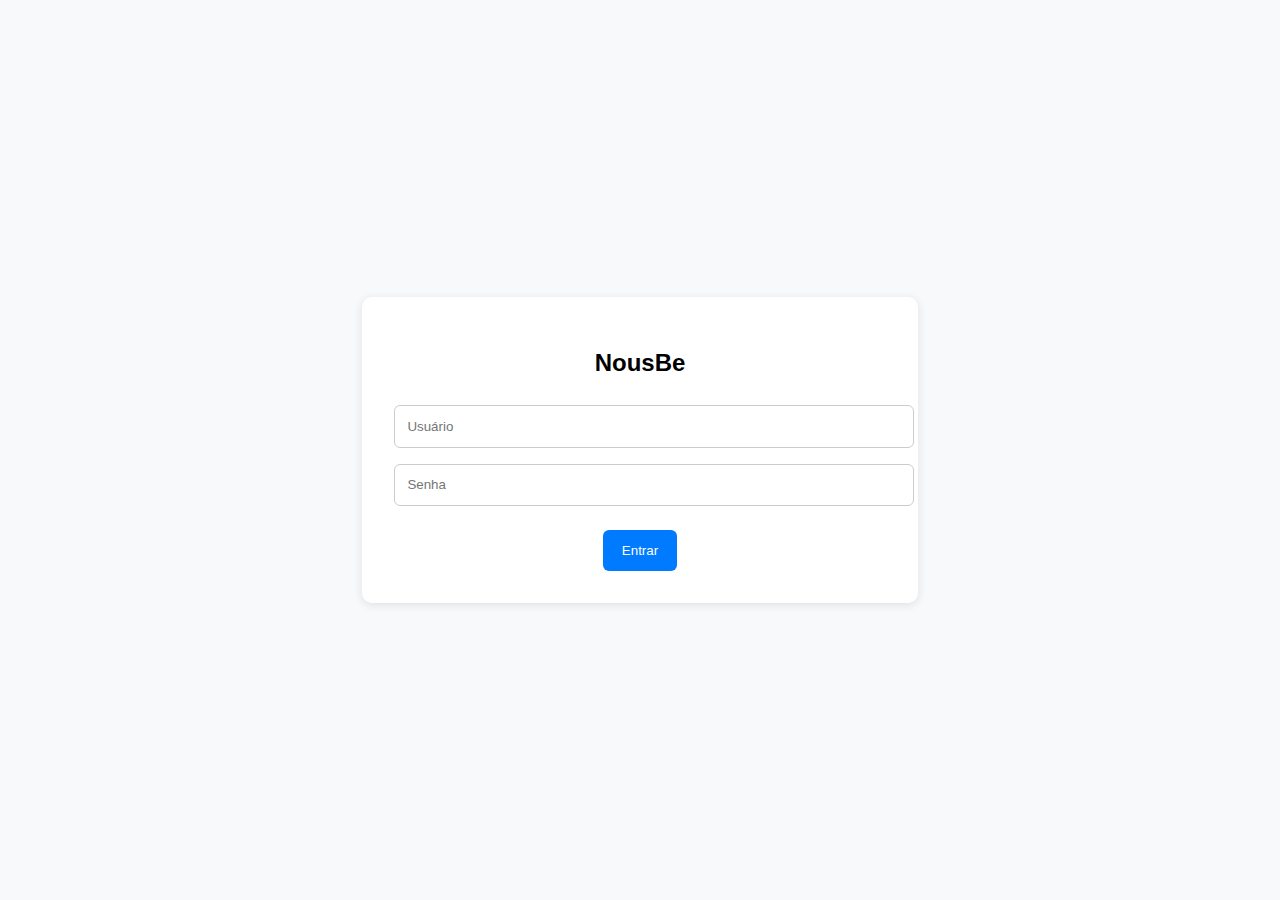
<file: templates/index.html>
<!DOCTYPE html>
<html lang="pt-BR">
<head>
  <meta charset="UTF-8">
  <title>NousBe - MVP</title>
  <style>
    body {
      margin: 0;
      font-family: Arial, sans-serif;
      background-color: #f8f9fa;
    }
    .login-container, .app-container {
      display: none;
      height: 100vh;
      justify-content: center;
      align-items: center;
      flex-direction: column;
    }
    .login-container.active, .app-container.active {
      display: flex;
    }
    .card {
      background: white;
      padding: 2rem;
      border-radius: 10px;
      box-shadow: 0 2px 10px rgba(0,0,0,0.1);
      text-align: center;
    }
    .input-field {
      width: 100%;
      padding: 0.8rem;
      margin: 0.5rem 0;
      border: 1px solid #ccc;
      border-radius: 6px;
    }
    .btn {
      padding: 0.8rem 1.2rem;
      background: #007bff;
      color: white;
      border: none;
      border-radius: 6px;
      cursor: pointer;
      margin-top: 1rem;
    }
    .app-layout {
      display: flex;
      height: 100vh;
    }
    .sidebar {
      width: 220px;
      background: #343a40;
      color: white;
      padding: 1rem;
    }
    .sidebar h2 {
      margin: 0 0 1rem;
      font-size: 18px;
    }
    .sidebar a {
      display: block;
      color: white;
      text-decoration: none;
      padding: 0.5rem 0;
      transition: background 0.2s;
    }
    .sidebar a:hover {
      background: #495057;
    }
    .main-content {
      flex: 1;
      padding: 2rem;
    }
  </style>
</head>
<body>

  <!-- Tela de Login -->
  <div class="login-container active" id="loginScreen">
    <div class="card">
      <h2>NousBe</h2>
      <input type="text" class="input-field" placeholder="Usuário" id="username">
      <input type="password" class="input-field" placeholder="Senha" id="password">
      <button class="btn" onclick="login()">Entrar</button>
    </div>
  </div>

  <!-- App -->
  <div class="app-container" id="appScreen">
    <div class="app-layout">
      <div class="sidebar">
        <h2>NousBe</h2>
        <a href="#" onclick="showContent('dashboard')">📊 Dashboard</a>
        <a href="#" onclick="showContent('clientes')">👩 Clientes</a>
        <a href="#" onclick="showContent('agenda')">📅 Agenda</a>
        <a href="#" onclick="showContent('caixa')">💰 Caixa</a>
        <a href="#" onclick="showContent('campanhas')">📢 Campanhas</a>
        <a href="#" onclick="showContent('config')">⚙ Configurações</a>
        <a href="#" onclick="logout()">🚪 Sair</a>
      </div>
      <div class="main-content" id="mainContent">
        <h2>Bem-vinda ao NousBe</h2>
        <p>Selecione uma opção no menu ao lado.</p>
      </div>
    </div>
  </div>

  <script>
    function login() {
      const user = document.getElementById("username").value;
      const pass = document.getElementById("password").value;
      if(user && pass) {
        document.getElementById("loginScreen").classList.remove("active");
        document.getElementById("appScreen").classList.add("active");
      } else {
        alert("Digite usuário e senha!");
      }
    }
    function logout() {
      document.getElementById("appScreen").classList.remove("active");
      document.getElementById("loginScreen").classList.add("active");
    }
    function showContent(section) {
      const content = {
        dashboard: "<h2>📊 Dashboard</h2><p>Resumo do salão aqui.</p>",
        clientes: "<h2>👩 Clientes</h2><p>Lista de clientes e cadastro.</p>",
        agenda: "<h2>📅 Agenda</h2><p>Calendário e agendamentos.</p>",
        caixa: "<h2>💰 Caixa</h2><p>Entradas e saídas.</p>",
        campanhas: "<h2>📢 Campanhas</h2><p>Promoções e mensagens automáticas.</p>",
        config: "<h2>⚙ Configurações</h2><p>Serviços, preços, integrações.</p>"
      };
      document.getElementById("mainContent").innerHTML = content[section];
    }
  </script>

</body>
</html>
</file>
